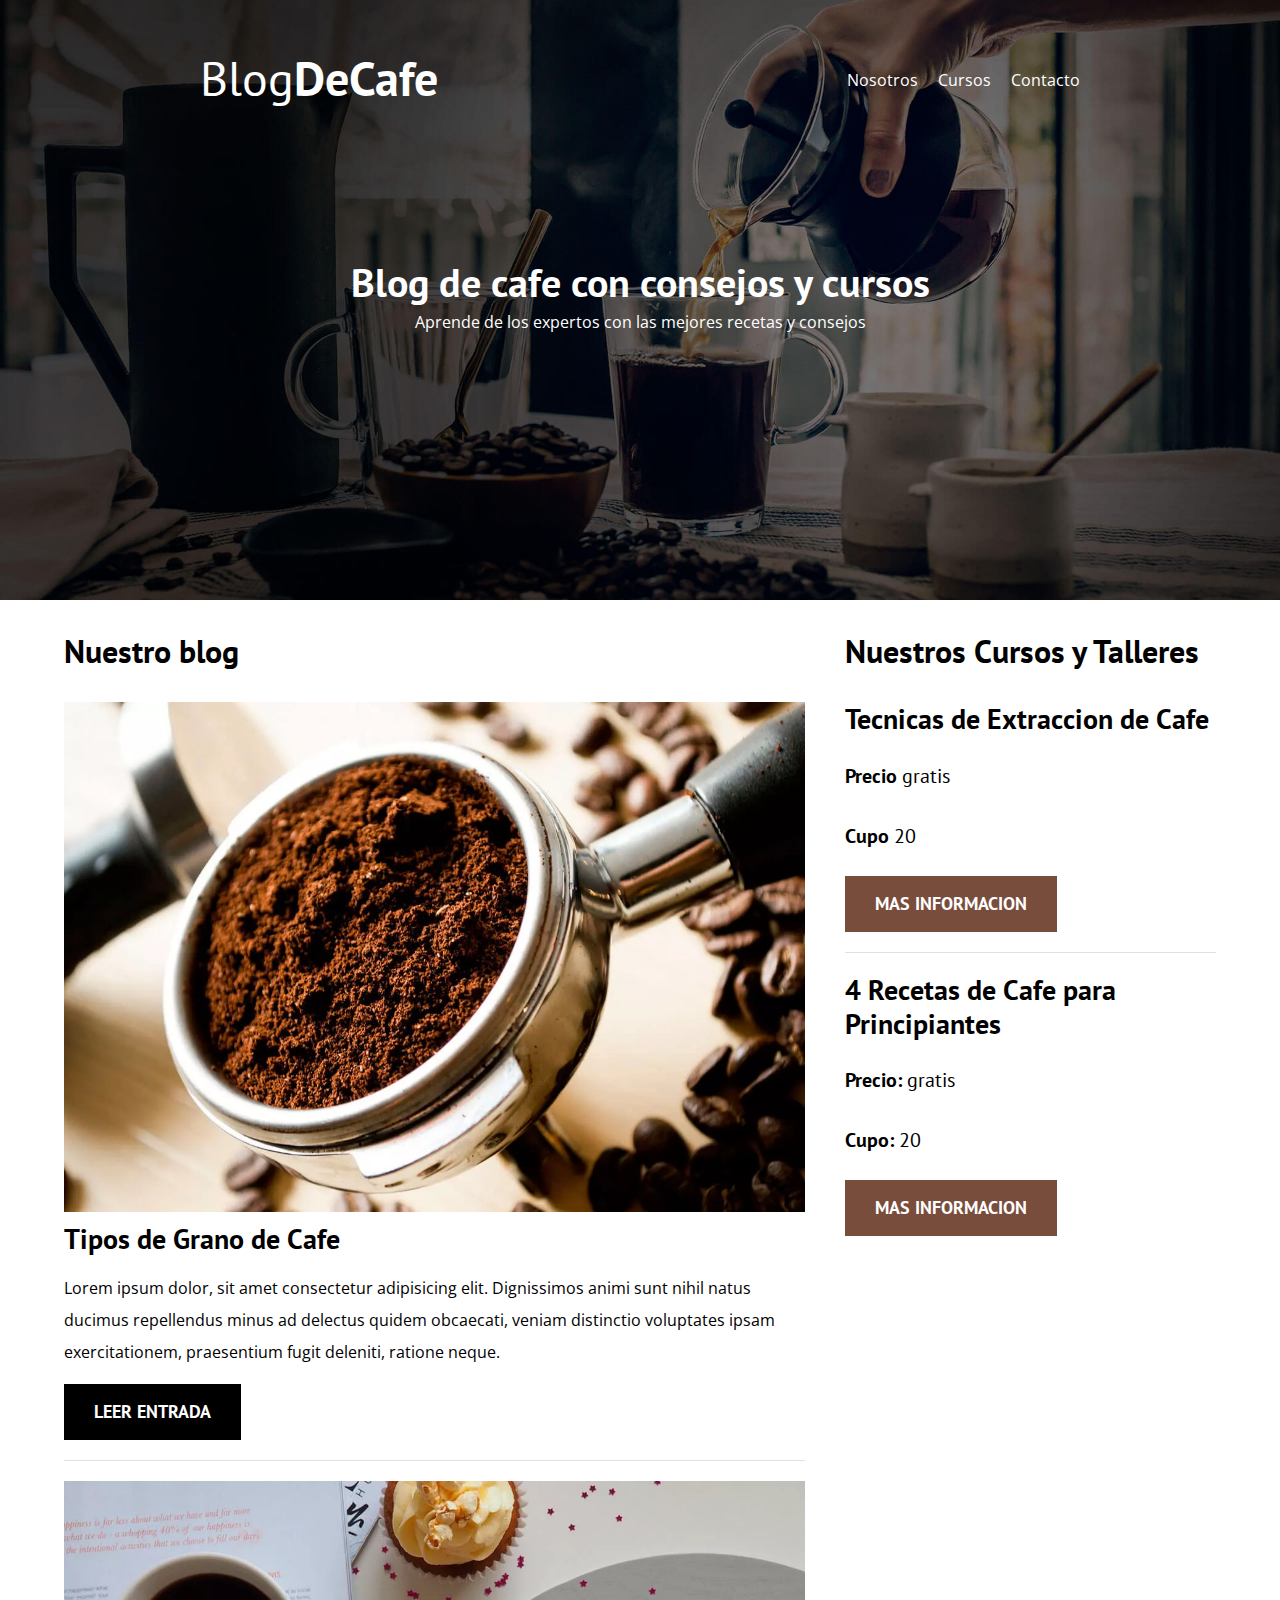
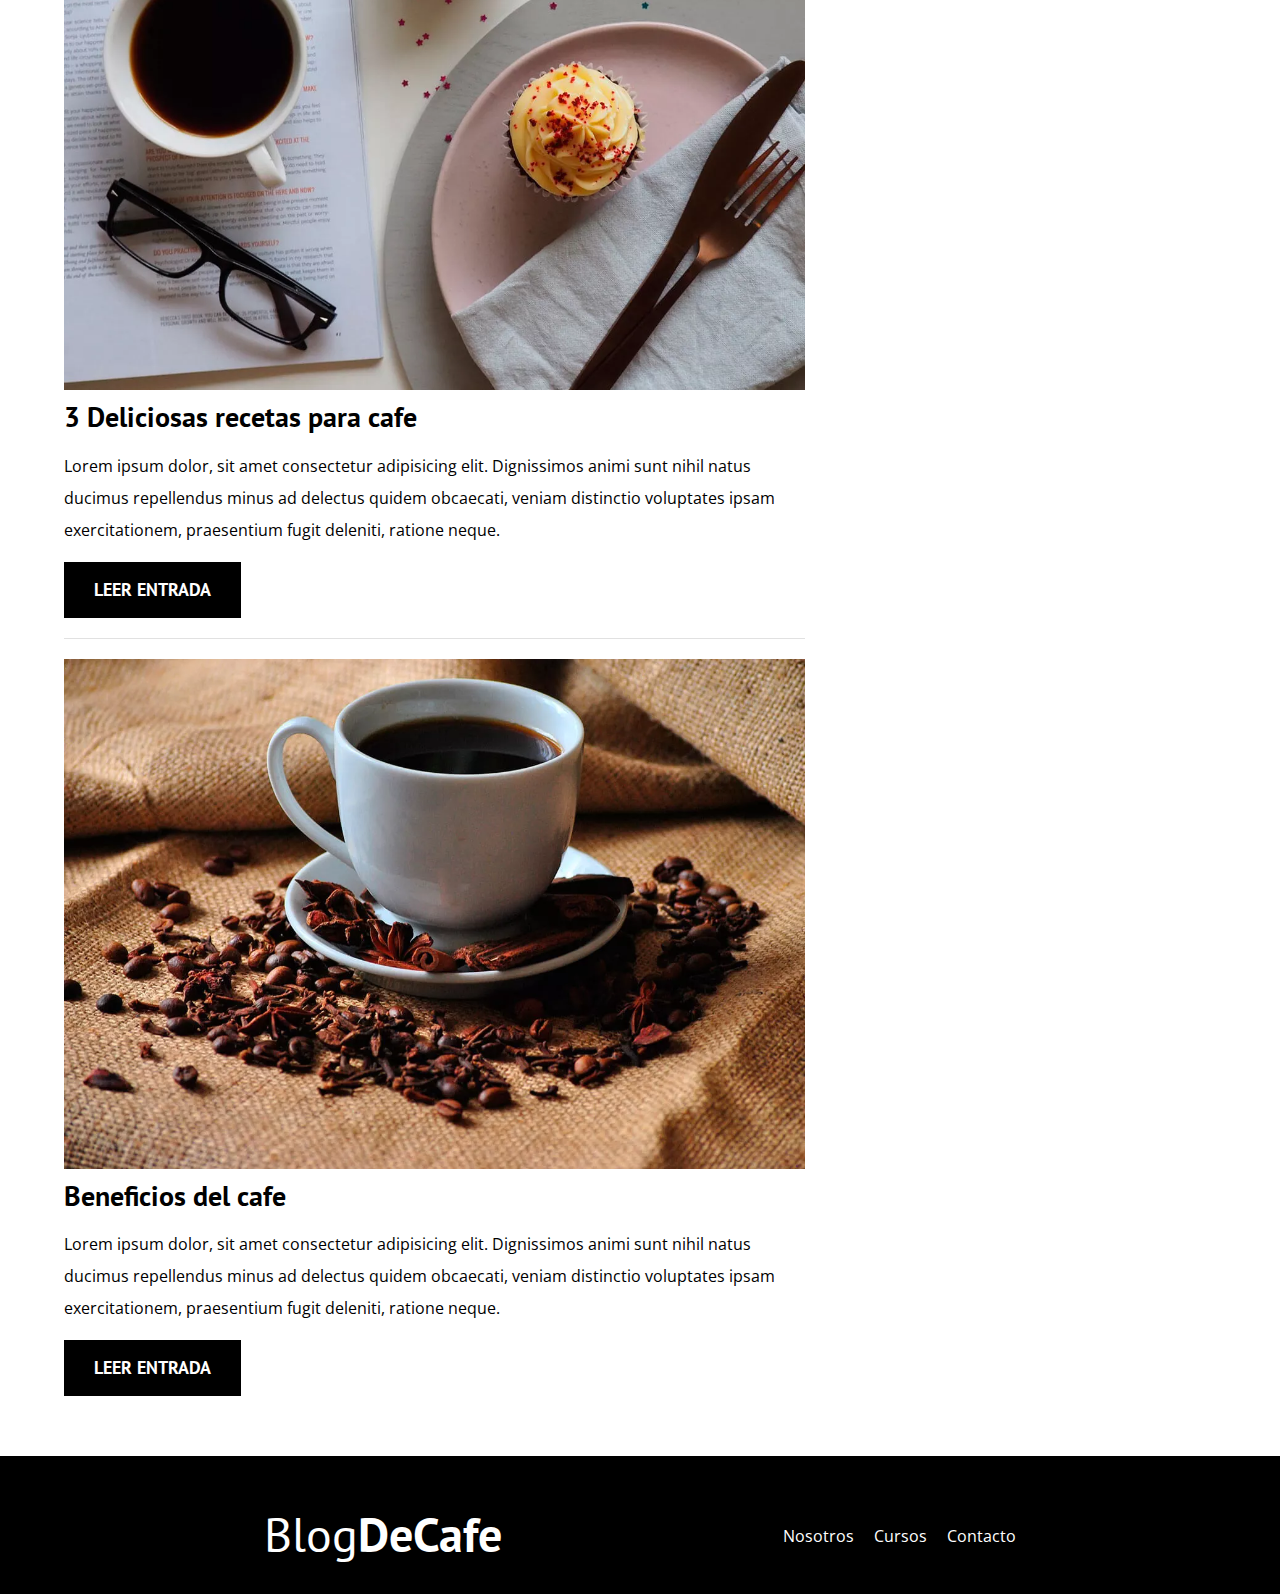
<file: index.html>
<!DOCTYPE html>
<html lang="en">
<head>
    <meta charset="UTF-8">
    <meta http-equiv="X-UA-Compatible" content="IE=edge">
    <meta name="viewport" content="width=device-width, initial-scale=1.0">
    <title>BlogDeCafe</title>
    <meta name="description" content="Pagina web de blog de cafe">

    <link rel="preload" href="css/normalize.css">
    <link rel="stylesheet" href="css/normalize.css">
    <link rel="preconnect" href="https://fonts.googleapis.com">
    <link rel="preconnect" href="https://fonts.gstatic.com" crossorigin>
    <link href="https://fonts.googleapis.com/css2?family=Open+Sans&family=PT+Sans:wght@400;700&display=swap" rel="stylesheet">
    <link rel="preload" href="css/style.css">
    <link rel="stylesheet" href="css/style.css">
</head>
<body>

    <header class="header">
        <div cllas="contenedor ">
            <div class="barra ">
                <a class="logo" href="index.html"><h1 class="logo__nombre no-margin centrar-texto">Blog<span class="logo__bold">DeCafe</span></h1></a>

                <nav class="navegacion">
                    <a href="./paginas/nosotros.html" class="navegacion__enlace">Nosotros</a>
                    <a href="./paginas/cursos.html" class="navegacion__enlace">Cursos</a>
                    <a href="./paginas/contacto.html" class="navegacion__enlace">Contacto</a>
                </nav>
            </div>
        </div>
         <div class="header__texto">
            <h2 class="no-margin">Blog de cafe con consejos y cursos</h2>
            <p class="no-margin">Aprende de los expertos con las mejores recetas y consejos</p>
         </div>
    </header>

    <div class="contenedor contenido-principal">
        <main class="blog">
         <h3>Nuestro blog</h3>
       <article class="entrada">
       <div class="entrada__imagen">
        <picture>
            <source loading="lazy" srcset="img/blog1.webp" type="image/webp">
            <img loading="lazy" src="img/blog1.jpg" alt="imagen blog">
        </picture>

       
       </div>

       <div class="entrada__contenido">
        <h4 class="no-margin">Tipos de Grano de Cafe</h4>
        <p> Lorem ipsum dolor, sit amet consectetur adipisicing elit. Dignissimos animi sunt nihil natus ducimus repellendus minus ad delectus quidem obcaecati, veniam distinctio voluptates ipsam exercitationem, praesentium fugit deleniti, ratione neque.</p>
        <a href="./paginas/entrada1.html" class="boton boton--primario">Leer entrada</a>
       </div>
       </article>
       <article class="entrada">
        <div class="entrada__imagen">
            <picture>
                <source loading="lazy" srcset="img/blog2.webp" type="image/webp">
                <img loading="lazy" src="img/blog2.jpg" alt="imagen blog">
            </picture>
        </div>
 
        <div class="entrada__contenido">
         <h4 class="no-margin">3 Deliciosas recetas para cafe</h4>
         <p> Lorem ipsum dolor, sit amet consectetur adipisicing elit. Dignissimos animi sunt nihil natus ducimus repellendus minus ad delectus quidem obcaecati, veniam distinctio voluptates ipsam exercitationem, praesentium fugit deleniti, ratione neque.</p>
         <a href="./paginas/entrada2.html" class="boton boton--primario">Leer entrada</a>
        </div>
        </article>
        <article class="entrada">
            <div class="entrada__imagen">
                <picture>
                    <source loading="lazy" srcset="img/blog3.webp" type="image/webp">
                    <img loading="lazy" src="img/blog3.jpg" alt="imagen blog">
                </picture>
            </div>
     
            <div class="entrada__contenido">
             <h4 class="no-margin">Beneficios del cafe</h4>
             <p> Lorem ipsum dolor, sit amet consectetur adipisicing elit. Dignissimos animi sunt nihil natus ducimus repellendus minus ad delectus quidem obcaecati, veniam distinctio voluptates ipsam exercitationem, praesentium fugit deleniti, ratione neque.</p>
             <a href="./paginas/entrada3.html" class="boton boton--primario">Leer entrada</a>
            </div>
            </article>

        </main>

            <aside class="sidebar">
             <h3>Nuestros Cursos y Talleres</h3>
        
        
         <ul class="cursos no-padding">
            <li class="widget-curso">
                <h4 class="no-margin">Tecnicas de Extraccion de Cafe</h4>
                <p class="widget-curso__label">Precio
                    <span class="widget-curso__info">gratis</span>
                </p>
                <p class="widget-curso__label">Cupo 
                    <span class="widget-curso__info">20</span>
                </p>
                <a href="../paginas/entrada1.html" class="boton boton--secundario">Mas informacion</a>
            </li>

            <li class="widget-curso">
                <h4 class="no-margin">4 Recetas de Cafe para Principiantes</h4>
                <p class="widget-curso__label">Precio:
                    <span class="widget-curso__info">gratis</span>
                </p>
                <p class="widget-curso__label">Cupo:
                    <span class="widget-curso__info">20</span>
                </p>
                <a href="../paginas/entrada2.html" class="boton boton--secundario">Mas informacion</a>
            </li>
            
        </ul>





            </aside>
    </div>
   
    <footer class="footer">
    <div class="contenedor">
        <div class="barra ">
            <a class="logo" href="index.html"><h1 class="logo__nombre no-margin centrar-texto">Blog<span class="logo__bold">DeCafe</span></h1></a>

            <nav class="navegacion">
                <a href="#" class="navegacion__enlace">Nosotros</a>
                <a href="#" class="navegacion__enlace">Cursos</a>
                <a href="#" class="navegacion__enlace">Contacto</a>
            </nav>
        </div>
    </div>
    </div>     
    </footer>

    
</body>
</html>
</file>
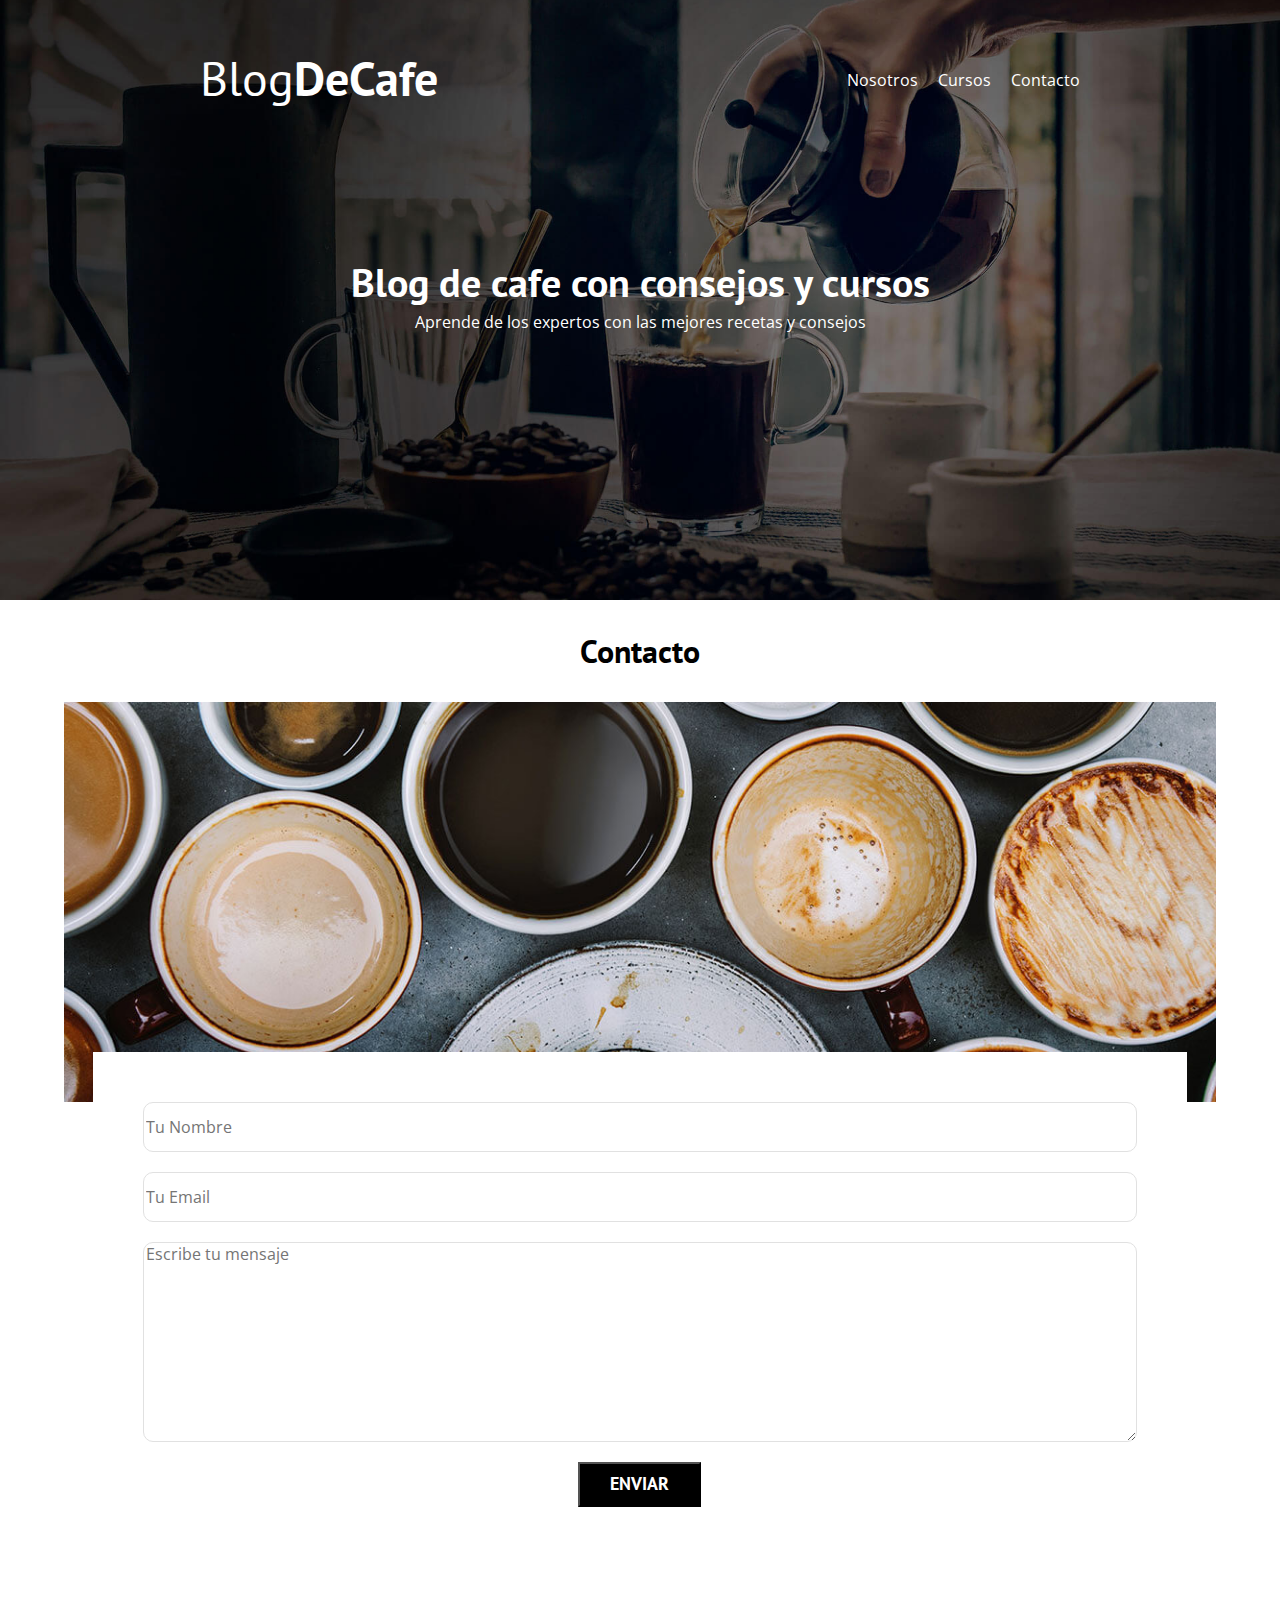
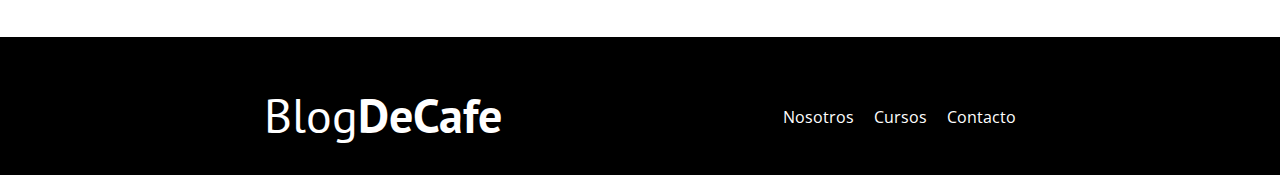
<file: paginas/contacto.html>
<!DOCTYPE html>
<html lang="en">
<head>
    <meta charset="UTF-8">
    <meta http-equiv="X-UA-Compatible" content="IE=edge">
    <meta name="viewport" content="width=device-width, initial-scale=1.0">
    <title>Contacto</title>

    <link rel="preload" href="../css/normalize.css">
    <link rel="stylesheet" href="../css/normalize.css">
    <link rel="preconnect" href="https://fonts.googleapis.com">
    <link rel="preconnect" href="https://fonts.gstatic.com" crossorigin>
    <link href="https://fonts.googleapis.com/css2?family=Open+Sans&family=PT+Sans:wght@400;700&display=swap" rel="stylesheet">
    <link rel="preload" href="../css/style.css">
    <link rel="stylesheet" href="../css/style.css">
</head>
<body>

    <header class="header">
        <div cllas="contenedor ">
            <div class="barra ">
                <a class="logo" href="../index.html"><h1 class="logo__nombre no-margin centrar-texto">Blog<span class="logo__bold">DeCafe</span></h1></a>

                <nav class="navegacion">
                    <a href="nosotros.html" class="navegacion__enlace">Nosotros</a>
                    <a href="cursos.html" class="navegacion__enlace">Cursos</a>
                    <a href="contacto.html" class="navegacion__enlace">Contacto</a>
                </nav>
            </div>
        </div>
         <div class="header__texto">
            <h2 class="no-margin">Blog de cafe con consejos y cursos</h2>
            <p class="no-margin">Aprende de los expertos con las mejores recetas y consejos</p>
         </div>
    </header>

    <main class="contenedor">
        <h3 class="centrar-texto">Contacto</h3>
       
         <div class="contacto-bg">
         </div>
         <form class="formulario">
            <div class="campo">
                <!-- <label class="campo__label" for="nombre">Nombre</label> -->
                <input class="campo__field" type="text"
                 placeholder="Tu Nombre"
                  id="nombre">
            </div>
            <div class="campo">
                <!-- <label class="campo__label" for="email">Tu-Email</label> -->
                <input class="campo__field" type="Email"
                 placeholder="Tu Email" 
                 id="email">
            </div>
            <div class="campo">
                <!-- <label class="campo__label" for="mensaje">Mensaje</label> -->
                <textarea class="campo__field campo__field--textarea" placeholder="Escribe tu mensaje" id="mensaje"></textarea>
            </div>

            <div class="campo submit ">
                <input type="submit"
                 value="Enviar" 
                 class="boton boton--primario submit">

            </div>
        </form>


   </main>
   
    <footer class="footer">
    <div class="contenedor">
        <div class="barra ">
            <a class="logo" href="index.html"><h1 class="logo__nombre no-margin centrar-texto">Blog<span class="logo__bold">DeCafe</span></h1></a>

            <nav class="navegacion">
                <a href="#" class="navegacion__enlace">Nosotros</a>
                <a href="#" class="navegacion__enlace">Cursos</a>
                <a href="#" class="navegacion__enlace">Contacto</a>
            </nav>
        </div>
    </div>
    </div>     
    </footer>

  <script src="../js/script.js"></script>
</body>
</html>
</file>
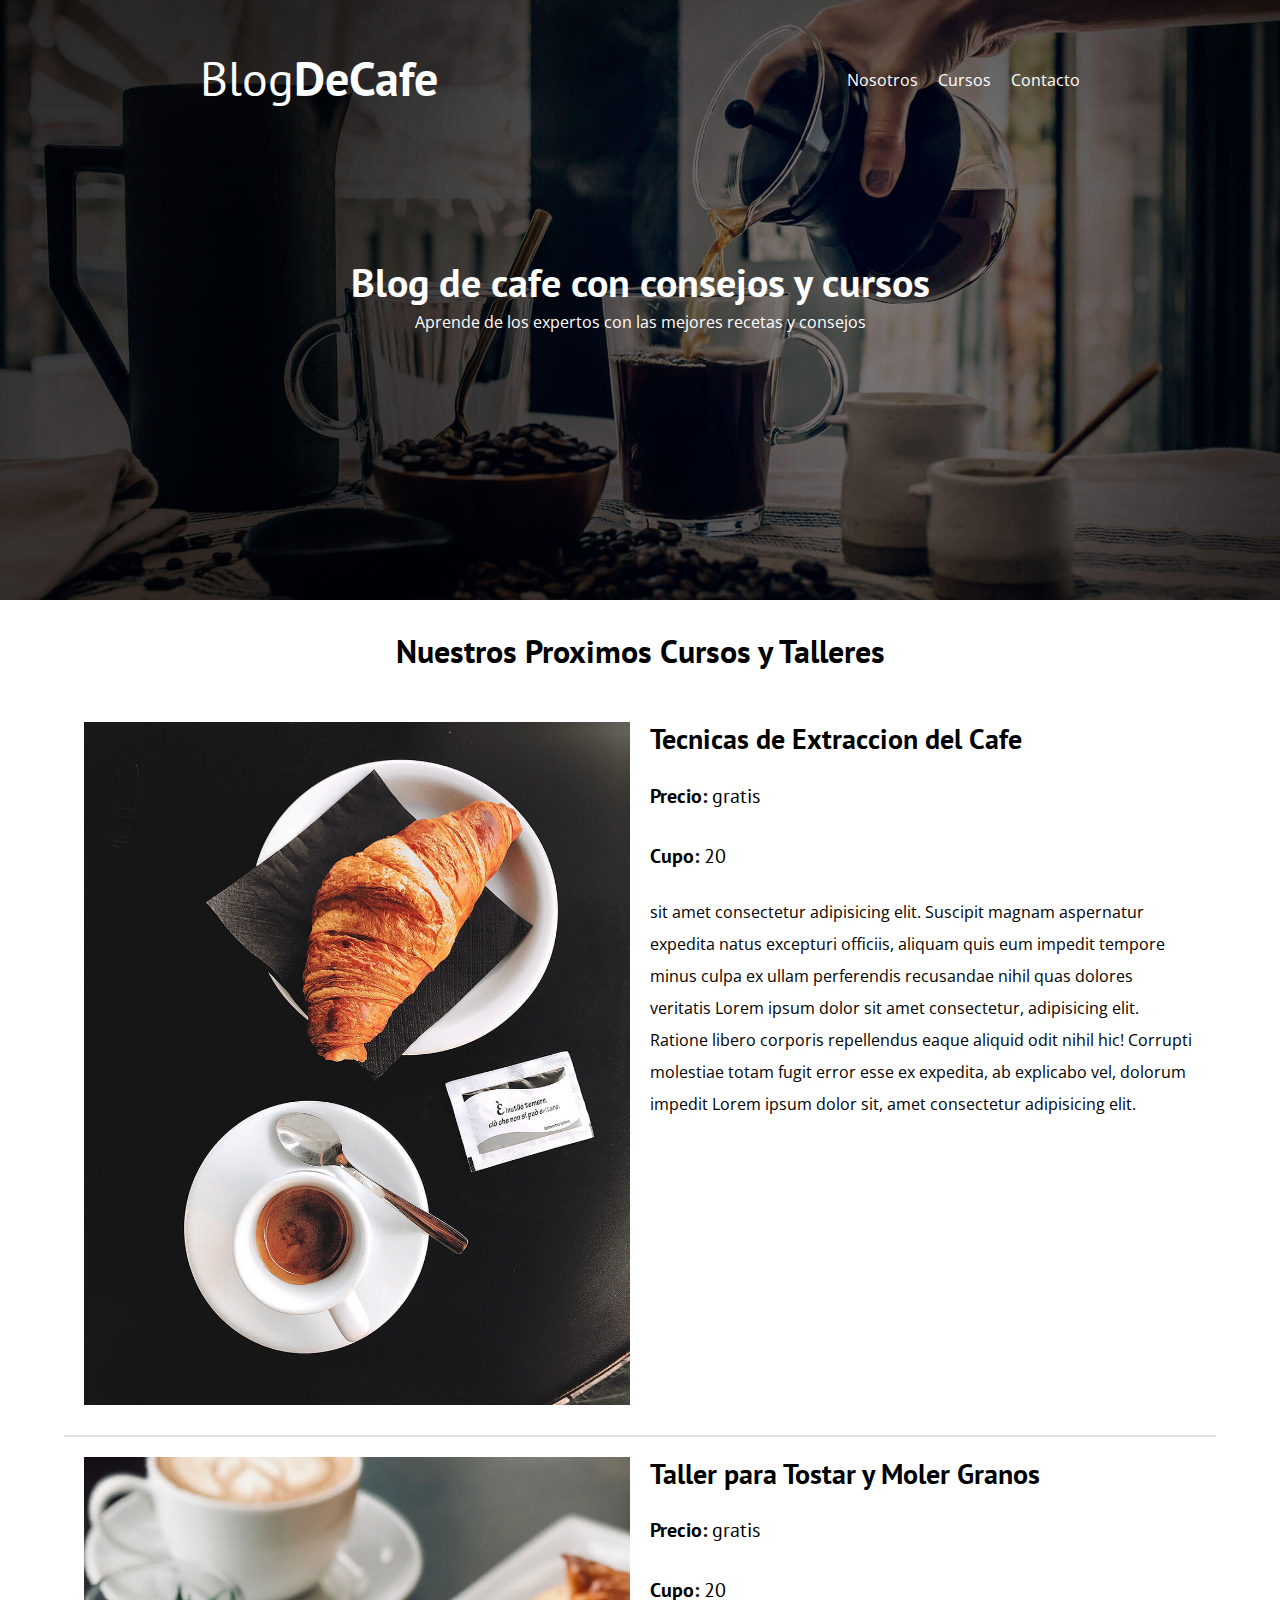
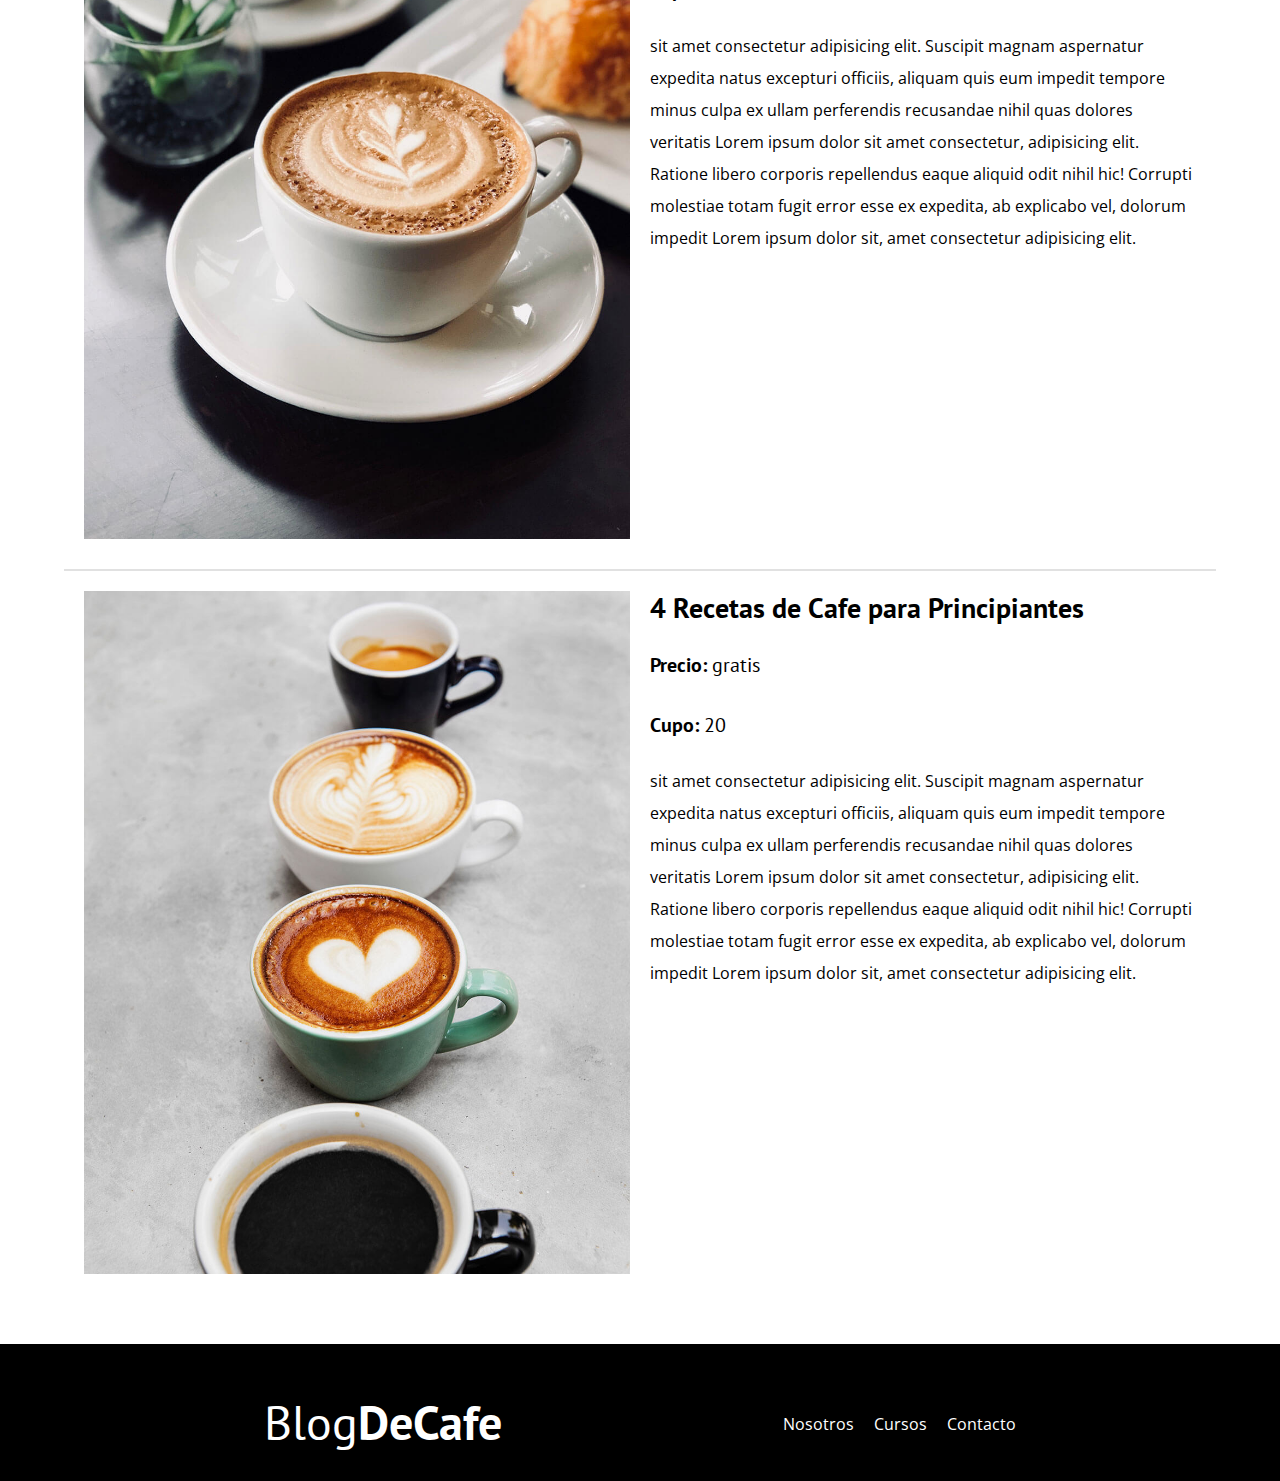
<file: paginas/cursos.html>
<!DOCTYPE html>
<html lang="en">
    <head>
        <meta charset="UTF-8">
        <meta http-equiv="X-UA-Compatible" content="IE=edge">
        <meta name="viewport" content="width=device-width, initial-scale=1.0">
        <title>Cursos</title>
    
        <link rel="preload" href="../css/normalize.css">
        <link rel="stylesheet" href="../css/normalize.css">
        <link rel="preconnect" href="https://fonts.googleapis.com">
        <link rel="preconnect" href="https://fonts.gstatic.com" crossorigin>
        <link href="https://fonts.googleapis.com/css2?family=Open+Sans&family=PT+Sans:wght@400;700&display=swap" rel="stylesheet">
        <link rel="preload" href="../css/style.css">
        <link rel="stylesheet" href="../css/style.css">
    </head>
<body>
    
    <header class="header">
        <div cllas="contenedor ">
            <div class="barra ">
                <a class="logo" href="../index.html"><h1 class="logo__nombre no-margin centrar-texto">Blog<span class="logo__bold">DeCafe</span></h1></a>

                <nav class="navegacion">
                    <a href="nosotros.html" class="navegacion__enlace">Nosotros</a>
                    <a href="cursos.html" class="navegacion__enlace">Cursos</a>
                    <a href="contacto.html" class="navegacion__enlace">Contacto</a>
                </nav>
            </div>
        </div>
         <div class="header__texto">
            <h2 class="no-margin">Blog de cafe con consejos y cursos</h2>
            <p class="no-margin">Aprende de los expertos con las mejores recetas y consejos</p>
         </div>
    </header>

    <main class="contenedor">
         <h3 class="centrar-texto">Nuestros Proximos Cursos y Talleres</h3>

         
         <div class="curso">
            <div class="curso__imagen">
                <img  loading="lazy" src="../img/curso1.jpg" alt="imagen del curso">
            </div>
           <div class="curso__informacion">
            <h4 class="no-margin">Tecnicas de Extraccion del Cafe</h4>
            <p class="curso__label">Precio:
                <span class="curso__info">gratis</span>
            </p>
            <p class="curso__label">Cupo:
                <span class="curso__info">20</span>
            </p>

            <p class="curso__descripcion"> sit amet consectetur adipisicing elit. Suscipit magnam aspernatur expedita natus excepturi officiis, aliquam quis eum impedit tempore minus culpa ex ullam perferendis recusandae nihil quas dolores veritatis Lorem ipsum dolor sit amet consectetur, adipisicing elit. Ratione libero corporis repellendus eaque aliquid odit nihil hic! Corrupti molestiae totam fugit error esse ex expedita, ab explicabo vel, dolorum impedit Lorem ipsum dolor sit, amet consectetur adipisicing elit.</p>
           </div><!-- fin  curso informacion-->
         </div> <!-- fin curso -->

            
         <div class="curso">
            <div class="curso__imagen">
                <img  loading="lazy" src="../img/curso2.jpg" alt="imagen del curso">
            </div>
           <div class="curso__informacion">
            <h4 class="no-margin">Taller para Tostar y Moler Granos</h4>
            <p class="curso__label">Precio:
                <span class="curso__info">gratis</span>
            </p>
            <p class="curso__label">Cupo:
                <span class="curso__info">20</span>
            </p>

            <p class="curso__descripcion"> sit amet consectetur adipisicing elit. Suscipit magnam aspernatur expedita natus excepturi officiis, aliquam quis eum impedit tempore minus culpa ex ullam perferendis recusandae nihil quas dolores veritatis Lorem ipsum dolor sit amet consectetur, adipisicing elit. Ratione libero corporis repellendus eaque aliquid odit nihil hic! Corrupti molestiae totam fugit error esse ex expedita, ab explicabo vel, dolorum impedit Lorem ipsum dolor sit, amet consectetur adipisicing elit.</p>
           </div><!-- fin  curso informacion-->
         </div> <!-- fin curso -->

            
         <div class="curso">
            <div class="curso__imagen">
                <img loading="lazy" src="../img/curso3.jpg" alt="imagen del curso">
            </div>
           <div class="curso__informacion">
            <h4 class="no-margin">4 Recetas de Cafe para Principiantes</h4>
            <p class="curso__label">Precio:
                <span class="curso__info">gratis</span>
            </p>
            <p class="curso__label">Cupo:
                <span class="curso__info">20</span>
            </p>

            <p class="curso__descripcion"> sit amet consectetur adipisicing elit. Suscipit magnam aspernatur expedita natus excepturi officiis, aliquam quis eum impedit tempore minus culpa ex ullam perferendis recusandae nihil quas dolores veritatis Lorem ipsum dolor sit amet consectetur, adipisicing elit. Ratione libero corporis repellendus eaque aliquid odit nihil hic! Corrupti molestiae totam fugit error esse ex expedita, ab explicabo vel, dolorum impedit Lorem ipsum dolor sit, amet consectetur adipisicing elit.  </p>
           </div><!-- fin  curso informacion-->
         </div> <!-- fin curso -->
        
        
    </main>
   
    <footer class="footer">
    <div class="contenedor">
        <div class="barra ">
            <a class="logo" href="index.html"><h1 class="logo__nombre no-margin centrar-texto">Blog<span class="logo__bold">DeCafe</span></h1></a>

            <nav class="navegacion">
                <a href="#" class="navegacion__enlace">Nosotros</a>
                <a href="#" class="navegacion__enlace">Cursos</a>
                <a href="#" class="navegacion__enlace">Contacto</a>
            </nav>
        </div>
    </div>
    </div>     
    </footer>
</body>
</html>
</file>
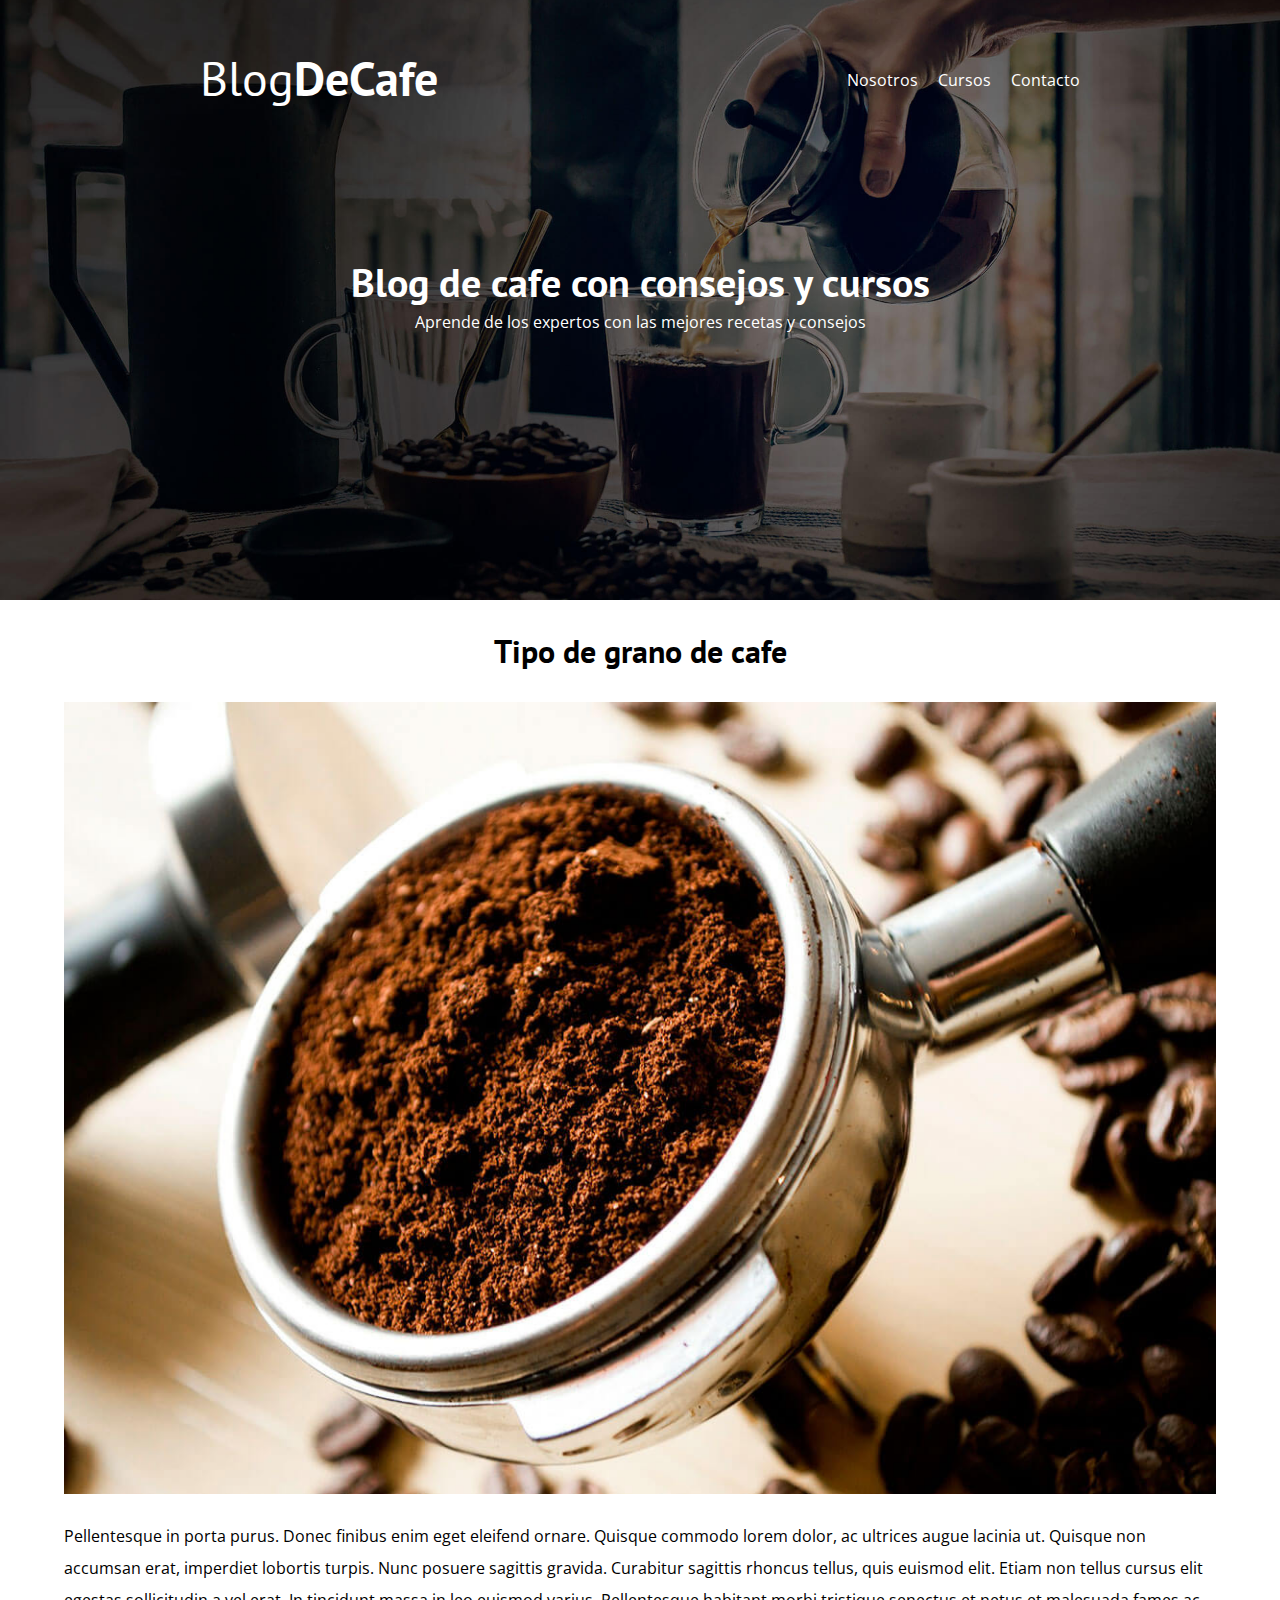
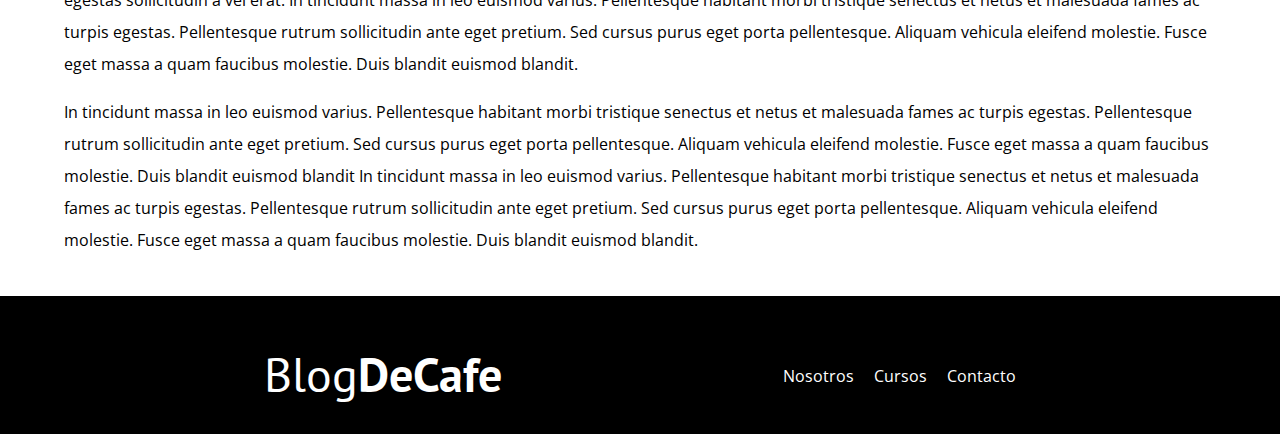
<file: paginas/entrada1.html>
<!DOCTYPE html>
<html lang="en">
<head>
    <meta charset="UTF-8">
    <meta http-equiv="X-UA-Compatible" content="IE=edge">
    <meta name="viewport" content="width=device-width, initial-scale=1.0">
    <title>Entrada</title>

    <link rel="preload" href="../css/normalize.css">
    <link rel="stylesheet" href="../css/normalize.css">
    <link rel="preconnect" href="https://fonts.googleapis.com">
    <link rel="preconnect" href="https://fonts.gstatic.com" crossorigin>
    <link href="https://fonts.googleapis.com/css2?family=Open+Sans&family=PT+Sans:wght@400;700&display=swap" rel="stylesheet">
    <link rel="preload" href="../css/style.css">
    <link rel="stylesheet" href="../css/style.css">
</head>
<body>

    <header class="header">
        <div cllas="contenedor ">
            <div class="barra ">
                <a class="logo" href="../index.html"><h1 class="logo__nombre no-margin centrar-texto">Blog<span class="logo__bold">DeCafe</span></h1></a>

                <nav class="navegacion">
                    <a href="nosotros.html" class="navegacion__enlace">Nosotros</a>
                    <a href="cursos.html" class="navegacion__enlace">Cursos</a>
                    <a href="contacto.html" class="navegacion__enlace">Contacto</a>
                </nav>
            </div>
        </div>
         <div class="header__texto">
            <h2 class="no-margin">Blog de cafe con consejos y cursos</h2>
            <p class="no-margin">Aprende de los expertos con las mejores recetas y consejos</p>
         </div>
    </header>

    <main class="contenedor">
        <h3 class="centrar-texto">Tipo de grano de cafe</h3>
        <div >
           <div >
               <img src="../img/blog1.jpg" alt="imagen nosotros">
           </div>
           <div >
            <p>Pellentesque in porta purus. Donec finibus enim eget eleifend ornare. Quisque commodo lorem dolor, ac ultrices augue lacinia ut. Quisque non accumsan erat, imperdiet lobortis turpis. Nunc posuere sagittis gravida. Curabitur sagittis rhoncus tellus, quis euismod elit. Etiam non tellus cursus elit egestas sollicitudin a vel erat. In tincidunt massa in leo euismod varius. Pellentesque habitant morbi tristique senectus et netus et malesuada fames ac turpis egestas. Pellentesque rutrum sollicitudin ante eget pretium. Sed cursus purus eget porta pellentesque. Aliquam vehicula eleifend molestie. Fusce eget massa a quam faucibus molestie. Duis blandit euismod blandit. </p>
            <p>In tincidunt massa in leo euismod varius. Pellentesque habitant morbi tristique senectus et netus et malesuada fames ac turpis egestas. Pellentesque rutrum sollicitudin ante eget pretium. Sed cursus purus eget porta pellentesque. Aliquam vehicula eleifend molestie. Fusce eget massa a quam faucibus molestie. Duis blandit euismod blandit In tincidunt massa in leo euismod varius. Pellentesque habitant morbi tristique senectus et netus et malesuada fames ac turpis egestas. Pellentesque rutrum sollicitudin ante eget pretium. Sed cursus purus eget porta pellentesque. Aliquam vehicula eleifend molestie. Fusce eget massa a quam faucibus molestie. Duis blandit euismod blandit.</p>

           </div>
           
        </div>

   </main>
   
    <footer class="footer">
    <div class="contenedor">
        <div class="barra ">
            <a class="logo" href="index.html"><h1 class="logo__nombre no-margin centrar-texto">Blog<span class="logo__bold">DeCafe</span></h1></a>

            <nav class="navegacion">
                <a href="#" class="navegacion__enlace">Nosotros</a>
                <a href="#" class="navegacion__enlace">Cursos</a>
                <a href="#" class="navegacion__enlace">Contacto</a>
            </nav>
        </div>
    </div>
    </div>     
    </footer>

    
</body>
</html>
</file>
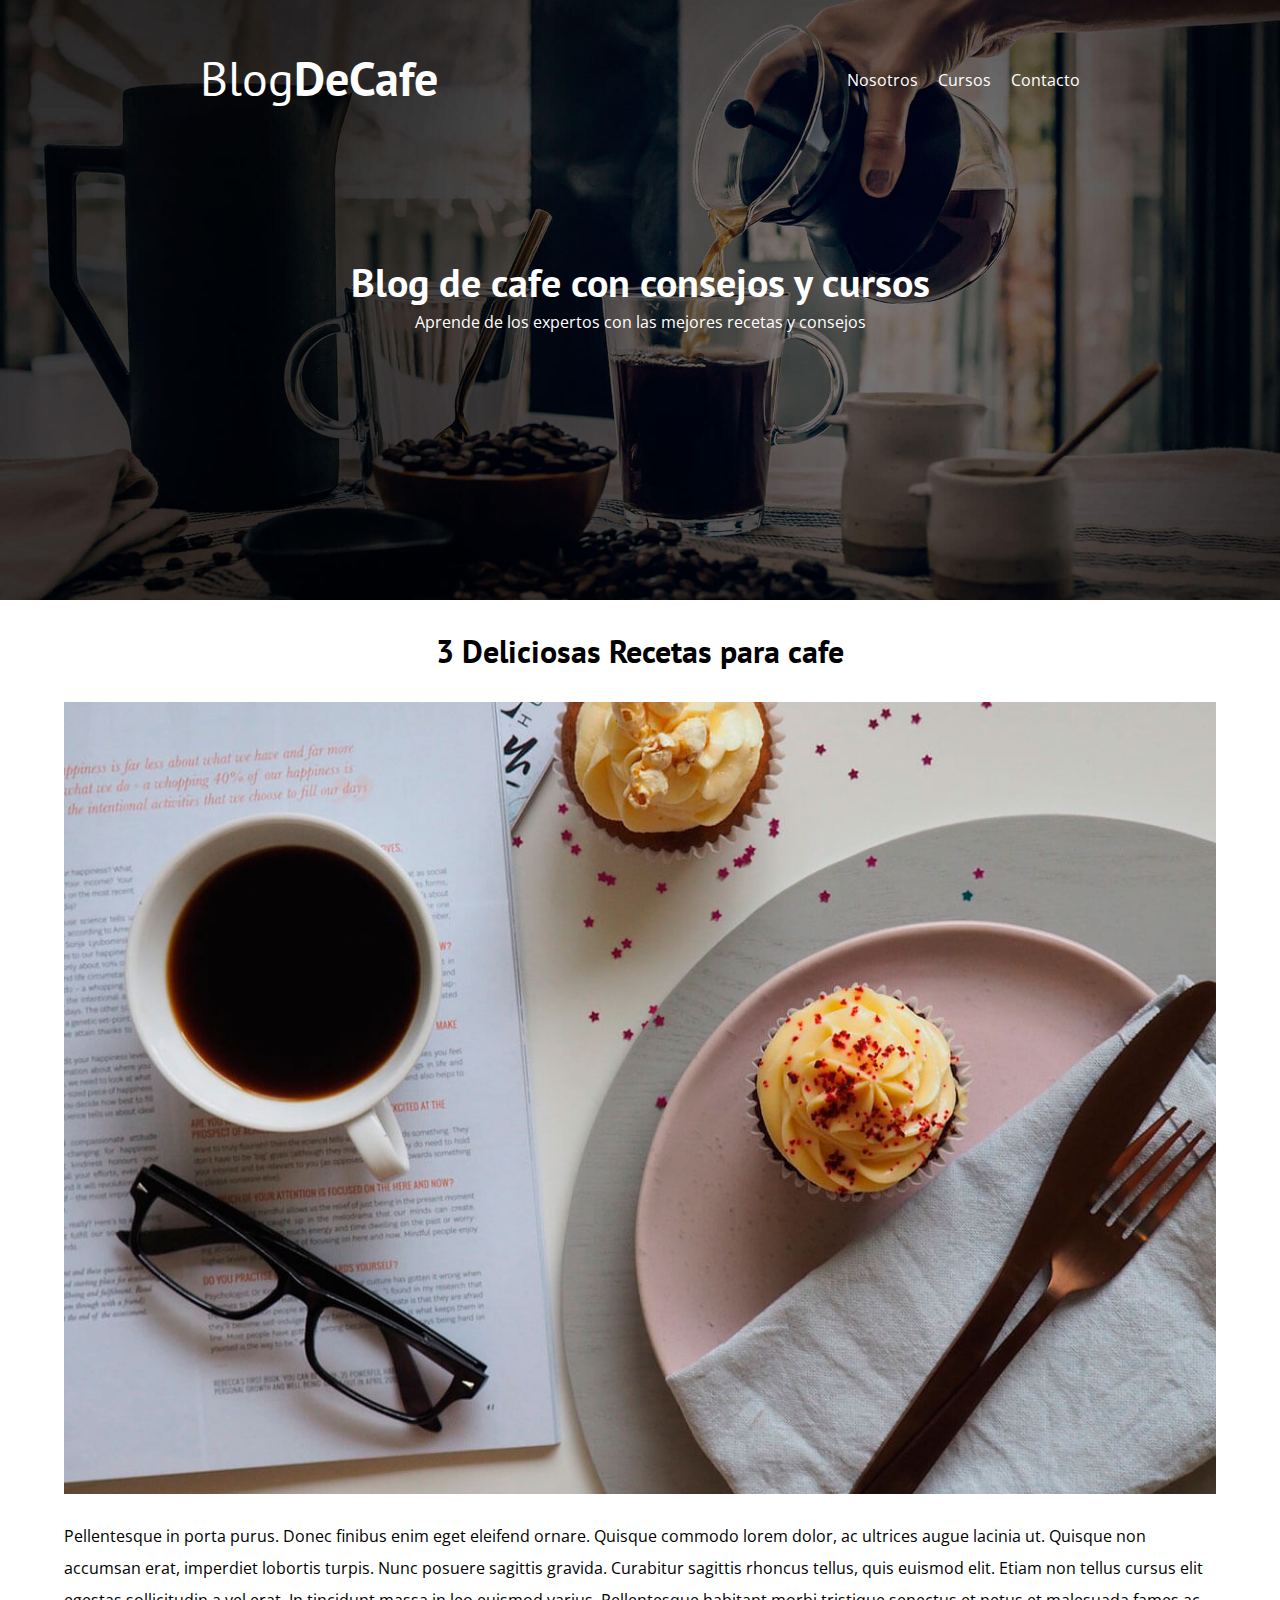
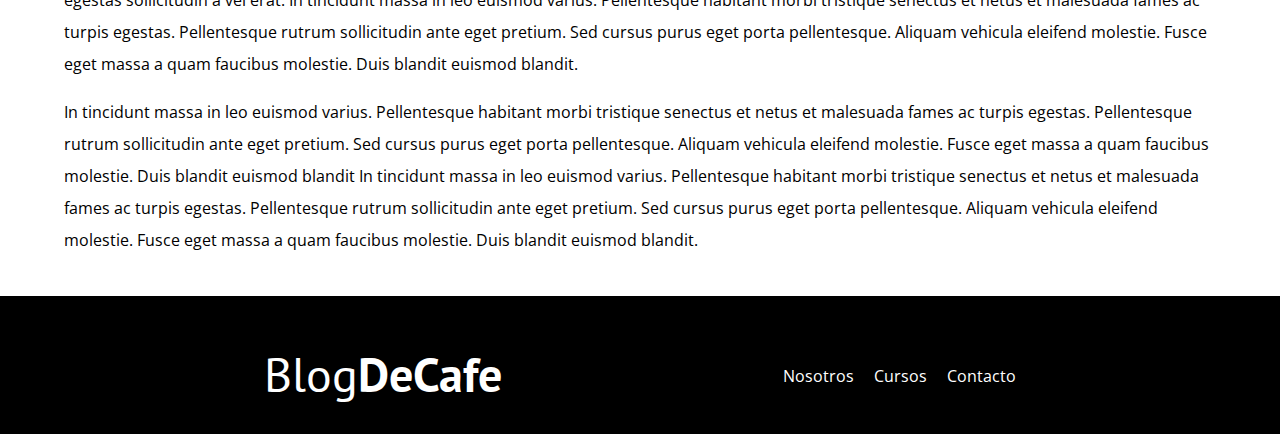
<file: paginas/entrada2.html>
<!DOCTYPE html>
<html lang="en">
<head>
    <meta charset="UTF-8">
    <meta http-equiv="X-UA-Compatible" content="IE=edge">
    <meta name="viewport" content="width=device-width, initial-scale=1.0">
    <title>Entrada</title>

    <link rel="preload" href="../css/normalize.css">
    <link rel="stylesheet" href="../css/normalize.css">
    <link rel="preconnect" href="https://fonts.googleapis.com">
    <link rel="preconnect" href="https://fonts.gstatic.com" crossorigin>
    <link href="https://fonts.googleapis.com/css2?family=Open+Sans&family=PT+Sans:wght@400;700&display=swap" rel="stylesheet">
    <link rel="preload" href="../css/style.css">
    <link rel="stylesheet" href="../css/style.css">
</head>
<body>

    <header class="header">
        <div cllas="contenedor ">
            <div class="barra ">
                <a class="logo" href="../index.html"><h1 class="logo__nombre no-margin centrar-texto">Blog<span class="logo__bold">DeCafe</span></h1></a>

                <nav class="navegacion">
                    <a href="nosotros.html" class="navegacion__enlace">Nosotros</a>
                    <a href="cursos.html" class="navegacion__enlace">Cursos</a>
                    <a href="contacto.html" class="navegacion__enlace">Contacto</a>
                </nav>
            </div>
        </div>
         <div class="header__texto">
            <h2 class="no-margin">Blog de cafe con consejos y cursos</h2>
            <p class="no-margin">Aprende de los expertos con las mejores recetas y consejos</p>
         </div>
    </header>

    <main class="contenedor">
        <h3 class="centrar-texto">3 Deliciosas Recetas para cafe</h3>
        <div >
           <div >
               <img src="../img/blog2.jpg" alt="imagen nosotros">
           </div>
           <div >
            <p>Pellentesque in porta purus. Donec finibus enim eget eleifend ornare. Quisque commodo lorem dolor, ac ultrices augue lacinia ut. Quisque non accumsan erat, imperdiet lobortis turpis. Nunc posuere sagittis gravida. Curabitur sagittis rhoncus tellus, quis euismod elit. Etiam non tellus cursus elit egestas sollicitudin a vel erat. In tincidunt massa in leo euismod varius. Pellentesque habitant morbi tristique senectus et netus et malesuada fames ac turpis egestas. Pellentesque rutrum sollicitudin ante eget pretium. Sed cursus purus eget porta pellentesque. Aliquam vehicula eleifend molestie. Fusce eget massa a quam faucibus molestie. Duis blandit euismod blandit. </p>
            <p>In tincidunt massa in leo euismod varius. Pellentesque habitant morbi tristique senectus et netus et malesuada fames ac turpis egestas. Pellentesque rutrum sollicitudin ante eget pretium. Sed cursus purus eget porta pellentesque. Aliquam vehicula eleifend molestie. Fusce eget massa a quam faucibus molestie. Duis blandit euismod blandit In tincidunt massa in leo euismod varius. Pellentesque habitant morbi tristique senectus et netus et malesuada fames ac turpis egestas. Pellentesque rutrum sollicitudin ante eget pretium. Sed cursus purus eget porta pellentesque. Aliquam vehicula eleifend molestie. Fusce eget massa a quam faucibus molestie. Duis blandit euismod blandit.</p>

           </div>
           
        </div>

   </main>
   
    <footer class="footer">
    <div class="contenedor">
        <div class="barra ">
            <a class="logo" href="index.html"><h1 class="logo__nombre no-margin centrar-texto">Blog<span class="logo__bold">DeCafe</span></h1></a>

            <nav class="navegacion">
                <a href="#" class="navegacion__enlace">Nosotros</a>
                <a href="#" class="navegacion__enlace">Cursos</a>
                <a href="#" class="navegacion__enlace">Contacto</a>
            </nav>
        </div>
    </div>
    </div>     
    </footer>

    
</body>
</html>
</file>
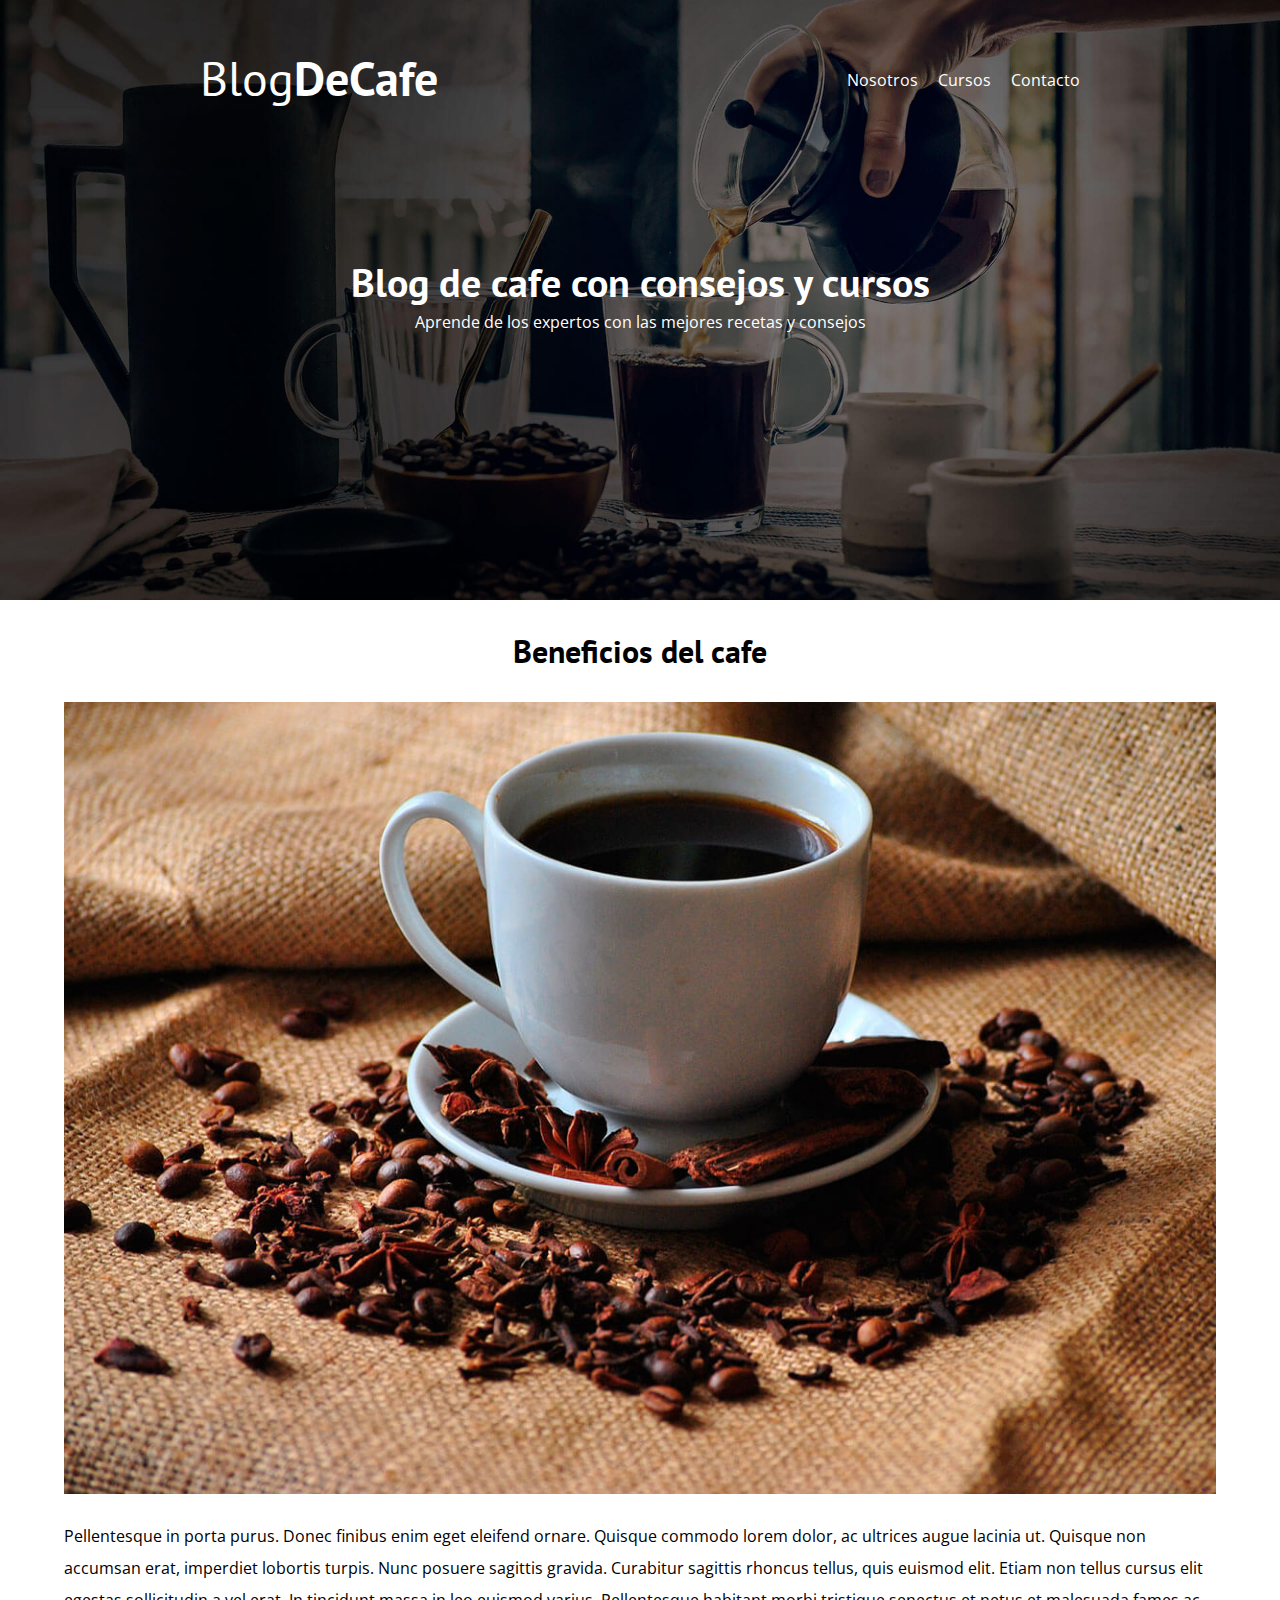
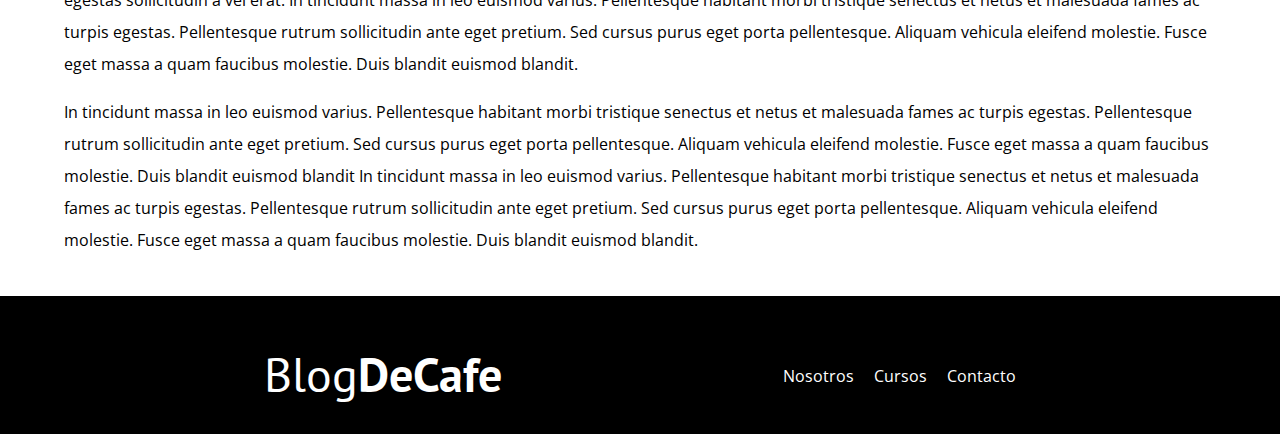
<file: paginas/entrada3.html>
<!DOCTYPE html>
<html lang="en">
<head>
    <meta charset="UTF-8">
    <meta http-equiv="X-UA-Compatible" content="IE=edge">
    <meta name="viewport" content="width=device-width, initial-scale=1.0">
    <title>Entrada</title>

    <link rel="preload" href="../css/normalize.css">
    <link rel="stylesheet" href="../css/normalize.css">
    <link rel="preconnect" href="https://fonts.googleapis.com">
    <link rel="preconnect" href="https://fonts.gstatic.com" crossorigin>
    <link href="https://fonts.googleapis.com/css2?family=Open+Sans&family=PT+Sans:wght@400;700&display=swap" rel="stylesheet">
    <link rel="preload" href="../css/style.css">
    <link rel="stylesheet" href="../css/style.css">
</head>
<body>

    <header class="header">
        <div cllas="contenedor ">
            <div class="barra ">
                <a class="logo" href="../index.html"><h1 class="logo__nombre no-margin centrar-texto">Blog<span class="logo__bold">DeCafe</span></h1></a>

                <nav class="navegacion">
                    <a href="nosotros.html" class="navegacion__enlace">Nosotros</a>
                    <a href="cursos.html" class="navegacion__enlace">Cursos</a>
                    <a href="contacto.html" class="navegacion__enlace">Contacto</a>
                </nav>
            </div>
        </div>
         <div class="header__texto">
            <h2 class="no-margin">Blog de cafe con consejos y cursos</h2>
            <p class="no-margin">Aprende de los expertos con las mejores recetas y consejos</p>
         </div>
    </header>

    <main class="contenedor">
        <h3 class="centrar-texto">Beneficios del cafe</h3>
        <div >
           <div >
               <img src="../img/blog3.jpg" alt="imagen nosotros">
           </div>
           <div >
               <p>Pellentesque in porta purus. Donec finibus enim eget eleifend ornare. Quisque commodo lorem dolor, ac ultrices augue lacinia ut. Quisque non accumsan erat, imperdiet lobortis turpis. Nunc posuere sagittis gravida. Curabitur sagittis rhoncus tellus, quis euismod elit. Etiam non tellus cursus elit egestas sollicitudin a vel erat. In tincidunt massa in leo euismod varius. Pellentesque habitant morbi tristique senectus et netus et malesuada fames ac turpis egestas. Pellentesque rutrum sollicitudin ante eget pretium. Sed cursus purus eget porta pellentesque. Aliquam vehicula eleifend molestie. Fusce eget massa a quam faucibus molestie. Duis blandit euismod blandit. </p>
               <p>In tincidunt massa in leo euismod varius. Pellentesque habitant morbi tristique senectus et netus et malesuada fames ac turpis egestas. Pellentesque rutrum sollicitudin ante eget pretium. Sed cursus purus eget porta pellentesque. Aliquam vehicula eleifend molestie. Fusce eget massa a quam faucibus molestie. Duis blandit euismod blandit In tincidunt massa in leo euismod varius. Pellentesque habitant morbi tristique senectus et netus et malesuada fames ac turpis egestas. Pellentesque rutrum sollicitudin ante eget pretium. Sed cursus purus eget porta pellentesque. Aliquam vehicula eleifend molestie. Fusce eget massa a quam faucibus molestie. Duis blandit euismod blandit.</p>


           </div>
           
        </div>

   </main>
   
    <footer class="footer">
    <div class="contenedor">
        <div class="barra ">
            <a class="logo" href="index.html"><h1 class="logo__nombre no-margin centrar-texto">Blog<span class="logo__bold">DeCafe</span></h1></a>

            <nav class="navegacion">
                <a href="#" class="navegacion__enlace">Nosotros</a>
                <a href="#" class="navegacion__enlace">Cursos</a>
                <a href="#" class="navegacion__enlace">Contacto</a>
            </nav>
        </div>
    </div>
    </div>     
    </footer>

    
</body>
</html>
</file>
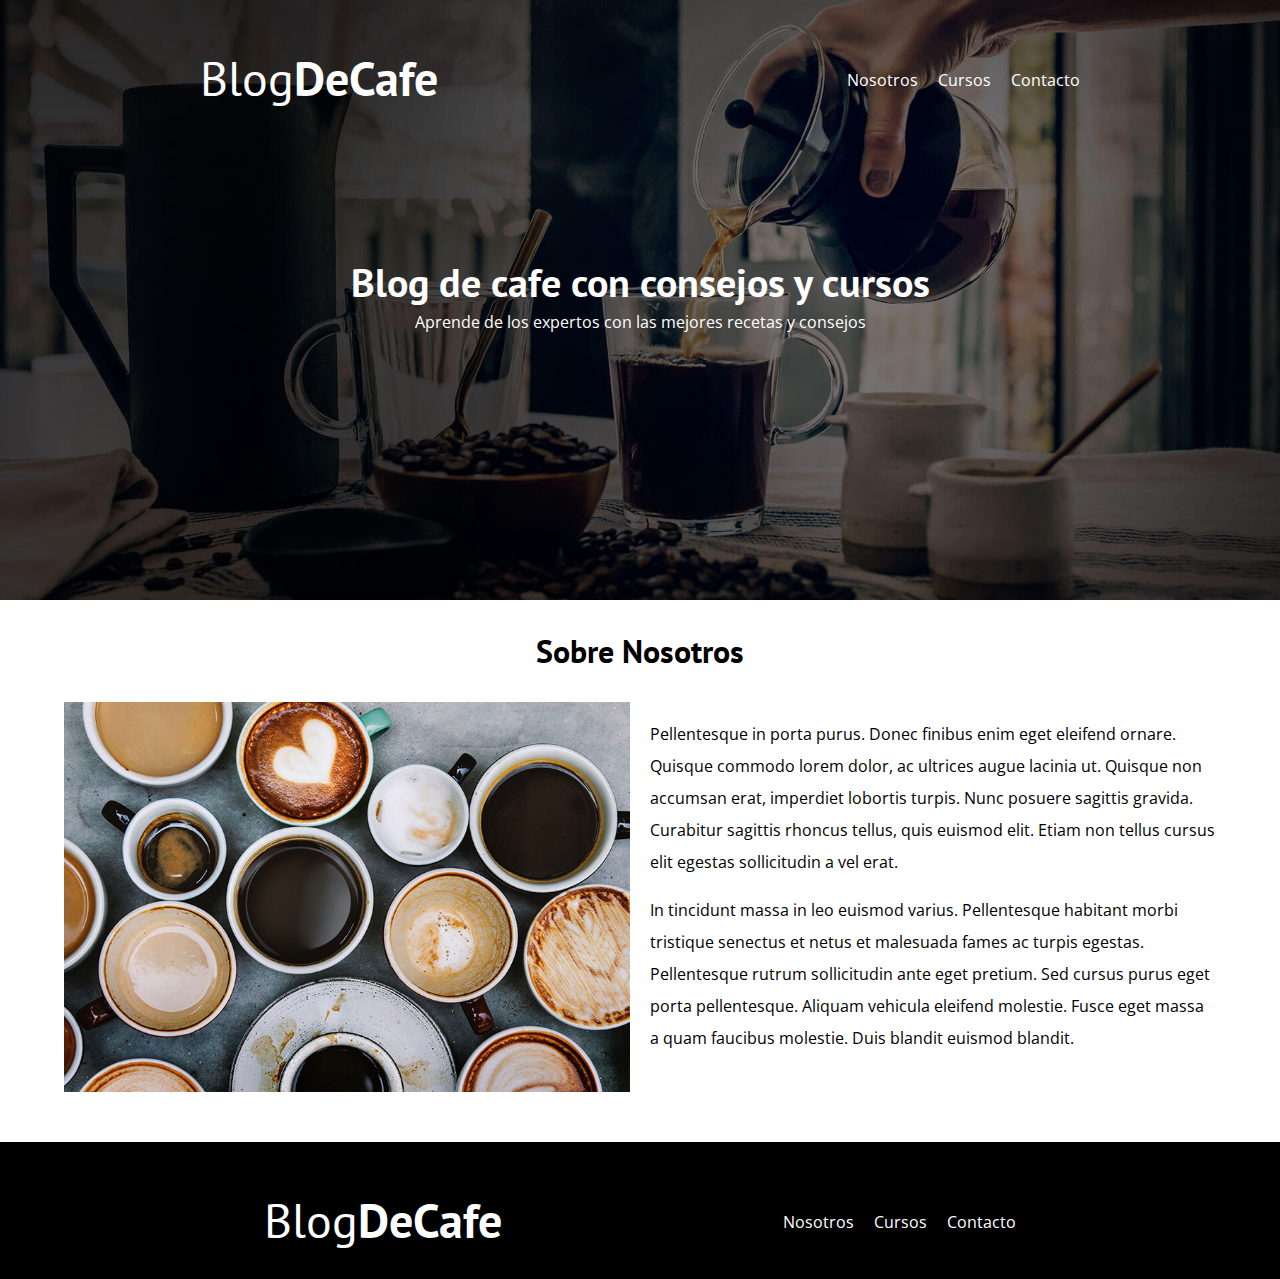
<file: paginas/nosotros.html>
<!DOCTYPE html>
<html lang="en">
    <head>
        <meta charset="UTF-8">
        <meta http-equiv="X-UA-Compatible" content="IE=edge">
        <meta name="viewport" content="width=device-width, initial-scale=1.0">
        <title>Nosotros</title>
    
        <link rel="preload" href="../css/normalize.css">
        <link rel="stylesheet" href="../css/normalize.css">
        <link rel="preconnect" href="https://fonts.googleapis.com">
        <link rel="preconnect" href="https://fonts.gstatic.com" crossorigin>
        <link href="https://fonts.googleapis.com/css2?family=Open+Sans&family=PT+Sans:wght@400;700&display=swap" rel="stylesheet">
        <link rel="preload" href="../css/style.css">
        <link rel="stylesheet" href="../css/style.css">
    </head>
<body>
    
    <header class="header">
        <div cllas="contenedor ">
            <div class="barra ">
                <a class="logo" href="../index.html"><h1 class="logo__nombre no-margin centrar-texto">Blog<span class="logo__bold">DeCafe</span></h1></a>

                <nav class="navegacion">
                    <a href="nosotros.html" class="navegacion__enlace">Nosotros</a>
                    <a href="cursos.html" class="navegacion__enlace">Cursos</a>
                    <a href="contacto.html" class="navegacion__enlace">Contacto</a>
                </nav>
            </div>
        </div>
         <div class="header__texto">
            <h2 class="no-margin">Blog de cafe con consejos y cursos</h2>
            <p class="no-margin">Aprende de los expertos con las mejores recetas y consejos</p>
         </div>
    </header>

    <main class="contenedor">
         <h3 class="centrar-texto">Sobre Nosotros</h3>
         <div class="sobre-nosotros">
            <div class="sobre-nosotros__imagen">
                <img  loading="lazy" src="../img/nosotros.jpg" alt="imagen nosotros">
            </div>
            <div class="sobre-nosotros__texto">
                <p>Pellentesque in porta purus. Donec finibus enim eget eleifend ornare. Quisque commodo lorem dolor, ac ultrices augue lacinia ut. Quisque non accumsan erat, imperdiet lobortis turpis. Nunc posuere sagittis gravida. Curabitur sagittis rhoncus tellus, quis euismod elit. Etiam non tellus cursus elit egestas sollicitudin a vel erat. </p>
                <p>In tincidunt massa in leo euismod varius. Pellentesque habitant morbi tristique senectus et netus et malesuada fames ac turpis egestas. Pellentesque rutrum sollicitudin ante eget pretium. Sed cursus purus eget porta pellentesque. Aliquam vehicula eleifend molestie. Fusce eget massa a quam faucibus molestie. Duis blandit euismod blandit.</p>


            </div>
            
         </div>

    </main>
   
    <footer class="footer">
    <div class="contenedor">
        <div class="barra ">
            <a class="logo" href="index.html"><h1 class="logo__nombre no-margin centrar-texto">Blog<span class="logo__bold">DeCafe</span></h1></a>

            <nav class="navegacion">
                <a href="#" class="navegacion__enlace">Nosotros</a>
                <a href="#" class="navegacion__enlace">Cursos</a>
                <a href="#" class="navegacion__enlace">Contacto</a>
            </nav>
        </div>
    </div>
    </div>     
    </footer>
</body>
</html>
</file>
<file: css/style.css>
:root {
    --fuenteHeading: 'Pt Sans', sans-serif;
    --fuenteParrafos: 'Open Sans', sans-serif;
    --primario: #784D3C;
    --blanco: #ffffff;
    --gris: #e1e1e1;
    --negro: #000000;
}

html {
    box-sizing: border-box;
    font-size: 62.5%;
}

*, *:before, *:after{
    box-sizing: inherit;
}

body {
    font-family: var(--fuenteParrafos);
    font-size: 1.6rem;
    line-height: 2;
}

/* globales */
.contenedor {
    max-width: 120rem;
    width: 90%;
    margin: 0 auto;
}

a {
    text-decoration: none;
}

h1,h2,h3,h4 {
    font-family: var(--fuenteHeading);
    line-height: 1.2;
}

h1 {
    font-size: 4.8rem;
}
h2{
    font-size: 4rem;
}
h3{
    font-size: 3.2rem;
}
h4{
    font-size: 2.8rem;
}

img{
    max-width: 100%;
}

/* utilidades */
.no-margin{
    margin: 0;
}

.no-padding{
    padding: 0;
}
.centrar-texto{
    text-align: center;
}

/* header */

.header {
    background-image: url(../img/banner.jpg);
    height: 60rem;
    background-size: cover;
    background-repeat: no-repeat;
    background-position: center center;

}
.header__texto {
    text-align: center;
    color:var(--blanco);
    padding-top: 15rem;
}
.navegacion__enlace{
    display: block;
    color: var(--blanco);
    text-align: center;
    line-height: 2rem;
  
}


.logo{
    color: var(--blanco);
}

.logo__nombre{
    font-weight: normal;
    

}
.logo__bold{
    font-weight: 700;
}

.entrada {
    border-bottom: 1px solid var(--gris);
    margin-bottom: 2rem;
}
.entrada:last-of-type {
    border: none;
    margin-bottom: 0;
}

.boton {
    display: block;
    font-family: var(--fuenteHeading);
    color: var(--blanco);
    text-align: center;
    padding: 1rem 3rem;
    font-size: 1.8rem;
    text-transform: uppercase;
    font-weight: 700;
    margin-bottom: 2rem;
}


/* sobre nosotros */



@media (min-width:768px) {
    .barra {
        display: flex;
        justify-content: space-between;
        padding-left: 20rem;
        padding-right: 20rem;
        padding-top: 5rem;
    }
    .navegacion{
        padding-top: 2rem;
        display: flex;
       gap: 2rem;
    }
    .contenido-principal{
        display: grid;
        grid-template-columns: 2fr 1fr;
        column-gap: 4rem;
    }
   .boton {
    display: inline-block;
    

   }
   .sobre-nosotros{
    display: grid;
    grid-template-columns: repeat(2, 1fr);
    column-gap: 2rem;
    }

.curso{
    display: grid;
    grid-template-columns: repeat(2, 1fr);
    column-gap: 2rem;
}

    
} /* fin media */


.boton:hover{
    cursor: pointer;
}

.submit{
    display: flex;
    justify-content: center;
}

.boton--primario {
   
    background-color: var(--negro);
    
}
.boton--secundario{
    background-color: var(--primario);
}

.curso,
.widget-curso{
  border-bottom: 1px solid var(--gris);
  margin-bottom: 2rem;
}
.curso,
.widget-curso:last-of-type{
  border-bottom: none;
  margin-bottom: 0;
}
.curso__label,
.widget-curso__label{
  font-family: var(--fuenteHeading);
  font-weight: 700;
}
.curso__info,
.widget-curso__info{
   font-weight: normal;
}

.curso__info,
.curso__label,
.widget-curso__label,
.widget-curso__info{
    font-size: 2rem;
}


/* cursos */
.curso{
    border-bottom: 2px solid var(--gris);
    padding: 2rem;
}
.curso:last-of-type{
    border-bottom: none;
}
.cursos {
    list-style: none;
}


/* contacto */
.error {
    background-color: rgb(185, 0, 0);
    padding: 1rem;
    text-align: center;
    color: var(--blanco);
    text-transform: uppercase;
}
.enviado {
    background-color: rgb(4, 73, 73);
    padding: 1rem;
    text-align: center;
    color: var(--blanco);
    text-transform: uppercase;
}
.contacto-bg{
    height: 40rem;
    background-size: cover;
   
    background-image: url(../img/contacto.jpg);
}

.formulario{
 background-color: var(--blanco);
 margin: -5rem auto 0 auto;
 width: 95%;
 padding: 5rem;
 
}
.campo{
    display: flex;
    margin-bottom: 2rem;
}

.campo__label{
  flex: 0 0 9rem;
  text-align: right;
  padding-right: 2rem;;
}
.campo__field{
  flex: 1;
  height: 5rem;
  border: 1px solid var(--gris);
  border-radius: 1rem;
}

.campo__field--textarea{
 height: 20rem;
}


/* footer */

footer {
    background-color: var(--negro);
    /* text-align: center; */
    padding-bottom: 3rem;
    margin-top: 4rem;
}
</file>
